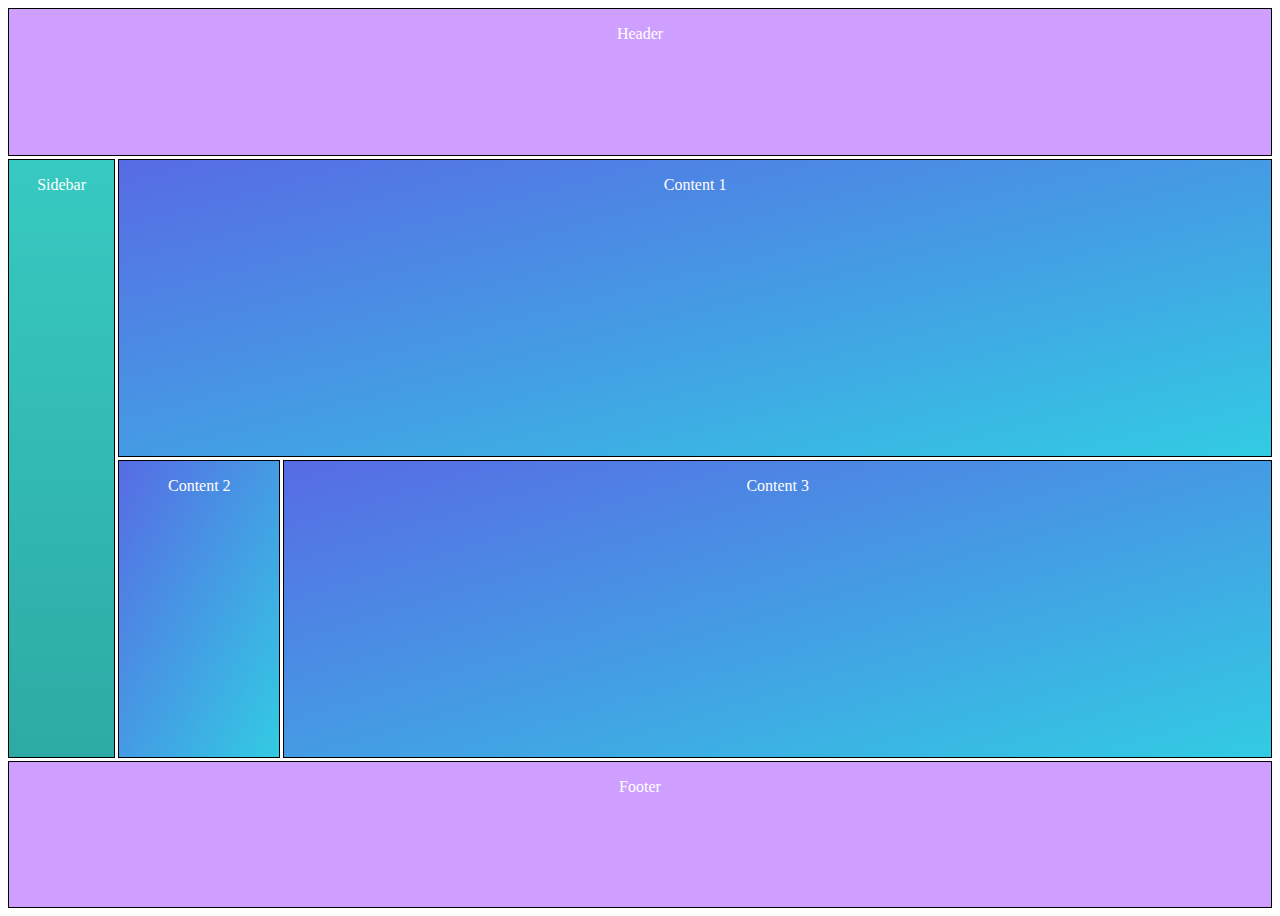
<file: Day3/index.html>
<!doctype html>
<head>
    <link rel="stylesheet" href="style.css">
    <meta name="viewport" content="width=device-width, initial-scale=1" />
</head>
<body>
    <div class="container">
        <div class="header"><p class="text-center">Header</p></div>
        <div class="siderbar"><p class="text-center">Sidebar</p></div>
        <div class="content1"><p class="text-center">Content 1</p></div>
        <div class="content2"><p class="text-center">Content 2</p></div>
        <div class="content3"><p class="text-center">Content 3</p></div>
        <div class="footer"><p class="text-center">Footer</p></div>
    </div>
</body>
</file>
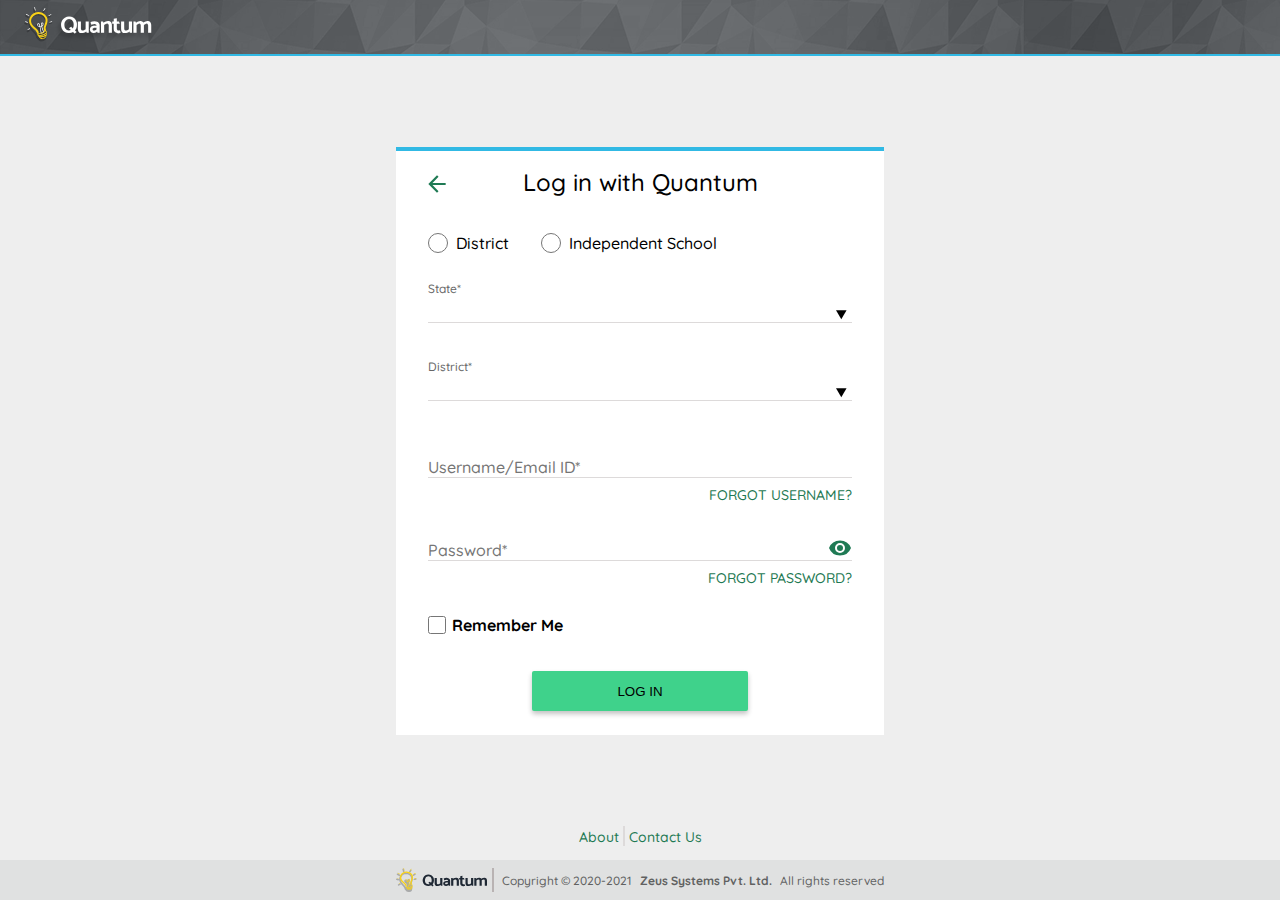
<file: Day4/login.html>
<!DOCTYPE html>
<html lang="en">
<head>
    <meta charset="UTF-8">
    <meta http-equiv="X-UA-Compatible" content="IE=edge">
    <meta name="viewport" content="width=device-width, initial-scale=1.0">
    
    <title>Login Page| Quantum</title>

    <link rel="preconnect" href="https://fonts.googleapis.com">
    <link rel="preconnect" href="https://fonts.gstatic.com" crossorigin>
    <link href="https://fonts.googleapis.com/css2?family=Quicksand:wght@500;700&display=swap" rel="stylesheet">

    <link rel="stylesheet" href="./styles.css">
</head>
<body>

    <header>
        <nav>
            <img src="./icons/logo used in header.svg" alt="Logo">
        </nav>
        <div class="separator"></div>
    </header>

    <main>
        <div class="form-container">
            <div class="separator"></div>
            <form action="#">
                <div class="form-heading">
                    <img src="./icons/back.svg" alt="backbutton">
                    Log in with Quantum
                </div>
    
                <div class="form-school-type">
                    <input type="radio" name="school-type" id="district-school">
                    <label for="district-school">
                        District
                    </label>
                    
                    <input type="radio" name="school-type" id="independent-school">
                    <label for="independent-school">
                        Independent School
                    </label>
                </div>
    
                <div class="form-state">
                    <label for="state">
                        <span class="input-span-style">
                            State*
                        </span>

                        <input list="states" name="state" id="state" class="remove-styles input-style " >
                        <datalist id="states">
                            <option value="Alabama">
                            <option value="California">
                            <option value="New York">
                        </datalist>
                    </label>
                </div>
    
                <div class="form-district">
                    <label for="district">
                        <span class="input-span-style">
                            District*
                        </span>

                        <input list="districts" name="district" id="district" class="remove-styles input-style " >
                        <datalist id="districts">
                            <option value="Alabama School District">
                            <option value="California School District">
                            <option value="New York School District">
                        </datalist>
                    </label>
                </div>
    
                <div class="form-username">
                    <input type="text" id="username" class="remove-styles input-style" placeholder="Username/Email ID*">
                    <p class="p-styles">
                        <a href="./forgot.html" class="p-a-styles">
                            FORGOT USERNAME?
                        </a>
                    </p>
                </div>
    
                <div class="form-password">
                    <input type="text" id="password" class="remove-styles input-style" placeholder="Password*">
                    <img src="./icons/preview.svg" alt="preview-password">
                    <p class="p-styles">
                        <a href="./forgot.html" class="p-a-styles">
                            FORGOT PASSWORD?
                        </a>
                    </p>
                </div>
    
                <div class="form-checkbox">
                    <input type="checkbox" name="remember-checkbox" id="checkbox">
                    <label for="checkbox">
                        Remember Me
                    </label>
                </div>
    
                <div class="form-submit-btn">
                    <button type="submit">
                        LOG IN
                    </button>
                </div>
            </form>
        </div>
    </main>

    <footer>
        <div class="info">
            <span class="about">
                <a href="#" class="p-a-styles">
                    About
                </a>
            </span>
            <span class="contact">
                <a href="#" class="p-a-styles">
                    Contact Us
                </a>
            </span>
        </div>

        <div class="company-info">
            <img src="./icons/logo used in footer.svg" alt="logo" class="bottom-logo">
            <span class="copyright">
                Copyright &#169; 2020-2021
            </span>
            <span class="company-name">
                Zeus Systems Pvt. Ltd.
            </span>
            <span class="rights">
                All rights reserved
            </span>
        </div>
    </footer>
</body>
</html>
</file>
<file: Day3/style.css>
.container{
    display: grid;
    height: 100vh;
    grid-template-columns: repeat(auto-fit, minmax(50px, 1fr));
    grid-auto-rows: minmax(100px, 1fr);
    grid-gap: 3px;
} 
.header{
    border: 1px solid black;
    background: #CF9FFF;
    padding:auto;
    grid-column: 1/-1;
    grid-auto-rows: 1/2;
}
.siderbar{
    border: 1px solid black;
    background: linear-gradient(to bottom, #37CAC2, #2DAAA4);
    grid-column: 1/3;
    grid-row: 2/6;
}
.content1{
    border: 1px solid black;
    background: linear-gradient(to top left, #32CBE3, #576BE4);
    grid-column: 3/-1;
    grid-row:2/4;
}
.content2{
    border: 1px solid black;
    background: linear-gradient(to top left, #32CBE3, #576BE4);
    grid-column: 3/6;
    grid-row: 4/6;

}
.content3{
    border: 1px solid black;
    background: linear-gradient(to top left, #32CBE3, #576BE4);
    grid-column: 6/-1;
    grid-row: 4/6;

 
}
.footer{
    border: 1px solid black;
    background: #CF9FFF;
    grid-column: 1/-1;
    grid-auto-rows: minmax(100px, 1fr);

}
.text-center{
    text-align: center;
    color: white;
    font-style: bold;
    font-family: "Roboto";
}

@media (max-width: 40em){
    .container{
        display: grid;
        height: 100vh;
        grid-template-columns: repeat(auto-fit, minmax(100px, 1fr));
        grid-auto-rows: minmax(100px, 1fr); 
        grid-gap: 3px;
    }
    .header{
        border: 1px solid black;
        background: #CF9FFF;
        padding:auto;
        grid-column: 1/-1;
        grid-row: span 1;
    }
    .siderbar{
        border: 1px solid black;
        background: linear-gradient(to bottom, #37CAC2, #2DAAA4);
        grid-column: 1/-1;
        grid-row: span 1;
    }
    .content1{
        border: 1px solid black;
        background: linear-gradient(to top left, #32CBE3, #576BE4);
        grid-column: 1/-1;
        grid-row: span 2;
    }
    .content2{
        border: 1px solid black;
        background: linear-gradient(to top left, #32CBE3, #576BE4);
        grid-column: 1/-1;
        grid-row: span 2;
    
    }
    .content3{
        border: 1px solid black;
        background: linear-gradient(to top left, #32CBE3, #576BE4);
        grid-column: 1/-1;
        grid-row: span 2;
    
     
    }
    .footer{
        border: 1px solid black;
        background: #CF9FFF;
        grid-column: 1/-1;
        grid-row: span 1;
    
    }
    .text-center{
        text-align: center;
        color: white;
        font-style: bold;
        font-family: "Roboto";
    }
}
</file>
<file: Day4/styles.css>
* {
    margin: 0;
    padding: 0;
    box-sizing: border-box;
}

body {
    height: 100vh;
    font-family: 'Quicksand', sans-serif;
    font-weight: 500;
}

/* Utility Classes */
.separator {
    background-color: #31B9E4;
}

.remove-styles {
    background: none;
    outline: none;
    border: none;
    margin: 0;
    padding: 0;
}

.input-style {
    display: block;
    width: 100%;
    font-size: 1rem;
    border-bottom: 1px solid #dddada;
    margin: 0.375rem 0;
}

.input-span-style {
    display: block;
    font-size: 0.75rem;
    color: #666666;
}

.input-img-style {
    position: absolute;
    right: 0;
    top: 1rem;
}

.input-img-style:hover {
    cursor: pointer;
}

.p-styles {
    text-align: right;
}

.p-a-styles {
    font-size: 0.875rem;
    text-decoration: none;
    color: #1F7A54;
}

input {
    font-family: 'Quicksand', sans-serif;
    font-weight: 500;
}

input::-webkit-calendar-picker-indicator {
    opacity: 100;
}

/* Header */

header {
    background-image: url("images/header pattern image.png");
    background-color: #25313F;
}

header > nav {
    padding: 0.438rem 1.5rem;
}

header > nav > img {
    height: 2.25rem;
}

header > .separator {
    height: 0.125rem;
}

/* Main & Form*/
main {
    height: calc(100vh - 3.5rem - 4.625rem);
    display: flex;
    justify-content: center;
    align-items: center;
    background-color: #EEEEEE;
}

.form-container {
    width: 30.5rem;
}

.form-container > .separator {
    height: 0.25rem;
}

form {
    padding: 1rem 2rem;
    background-color: #FFFFFF;
}

/* Heading */
.form-heading {
    font-size: 1.5rem;
    display: flex;
    align-items: center;
    justify-content: center;
    position: relative;
}

.form-heading > img {
    position: absolute;
    left: -0.25rem;
    top: 0.25rem;
    height: 1.625rem;
    width: 1.625rem;
}

/* Radio Buttons */
.form-school-type {
    margin-top: 2.125rem;
    font-size: 1rem;
    display: flex;
    align-items: center;
}

.form-school-type > input {
    height: 1.5rem;
    width:1.25rem;
    margin-right: 0.5rem;
    accent-color: #1F7A54;
}

.form-school-type > input#independent-school {
    margin-left: 2rem;
}

/* State */
.form-state {
    margin-top: 1.625rem;
    font-size: 1rem;
    position: relative;
}


/* Distirct */
.form-district {
    margin-top: 2.25rem;
    font-size: 1rem;
    position: relative;
}

/* Username */
.form-username {
    margin-top: 3.5rem;
}

/* Password */
.form-password {
    margin-top: 2.25rem;
    position: relative;
}

.form-password > img {
    position: absolute;
    top: -0.25rem;
    right: 0;
}
.form-password > img:hover {
    cursor: pointer;
}
/* Checkbox */
.form-checkbox {
    margin-top: 1.625rem;
    font-weight: 700;
    display: flex;
    align-items: center;
}

.form-checkbox > input {
    width: 1.125rem;
    height: 1.5rem;
    accent-color: #1F7A54;
    margin-right: 0.375rem;
}

/* Button */
.form-submit-btn {
    display: flex;
    justify-content: center;
}
.form-submit-btn > button{
    margin-top: 2.125rem;
    margin-bottom: 0.5rem;
    width: 13.5rem;
    height: 2.5rem;
    background-color: #3FD28B; 
    border: none;
    outline: none;
    cursor: pointer;
    box-shadow: 0px 3px 5px #0000003D;
    border-radius: 2px;
}

/* Footer */
.info {
    background-color: #EEEEEE;
    height: 2.125rem;
    text-align: center;
}

.about {
    border-right: 0.03rem solid #dddada;
    padding-right: 0.0.63rem;
}

.contact {
    border-left: 0.03rem solid #dddada;
    padding-left: 0.25rem;
}

.company-info {
    background-color: #E0E1E1;
    height: 2.5rem;
    display: flex;
    justify-content: center;
    align-items: center;
}

.bottom-logo {
    margin: 0 0.25rem;
    border-right: 0.125rem solid #b9b3b3;
    padding-right: 0.3rem;
}

.copyright {
    margin: 0 0.25rem;
    font-size: 0.75rem;
    color: #616161;
}

.company-name {
    margin: 0 0.25rem;
    color: #616161;
    font-weight: 700;
    font-size: 0.75rem;
}

.rights {
    margin: 0 0.25rem;
    font-size: 0.75rem;
    color: #616161;
}
</file>
